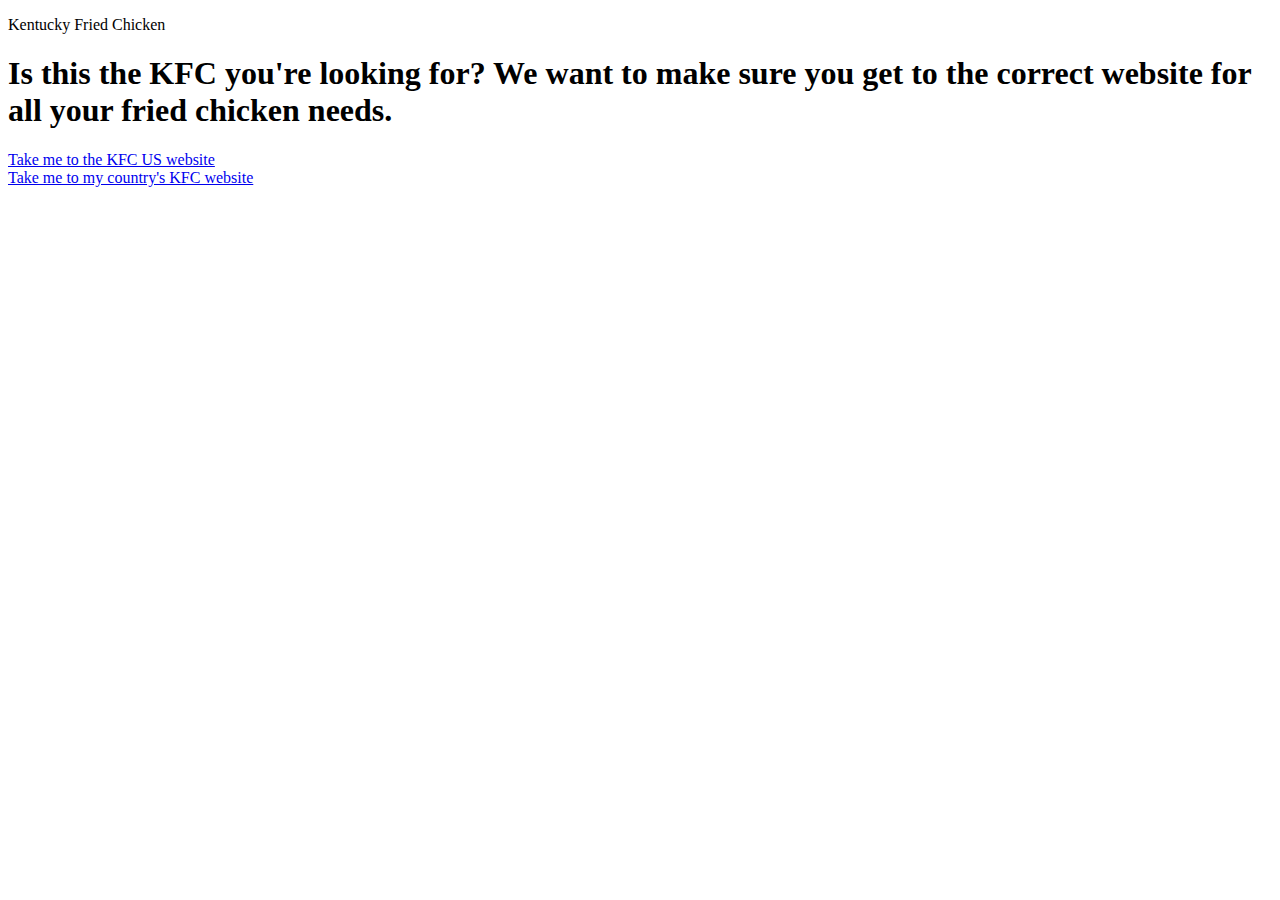
<file: main.html>
<!DOCTYPE html>
<html lang="en">
<head>
    <meta charset="UTF-8">
    <meta http-equiv="X-UA-Compatible" content="IE=edge">
    <meta name="viewport" content="width=device-width, initial-scale=1.0">
    <title>Document</title>
    <style>
       /* a{
        color: blueviolet;
       } */
          
    </style>
</head>
<body>
  <div> <p>Kentucky Fried Chicken</p>
    <h1>Is this the KFC you're looking for? We want to make sure you get to the correct website for all your fried chicken needs.
  </h1>
    <a href="Take me to the KFC US website">Take me to the KFC US website</a><br>
    <a href="index.html">Take me to my country's KFC website</a></div>
</body>
</html>
</file>
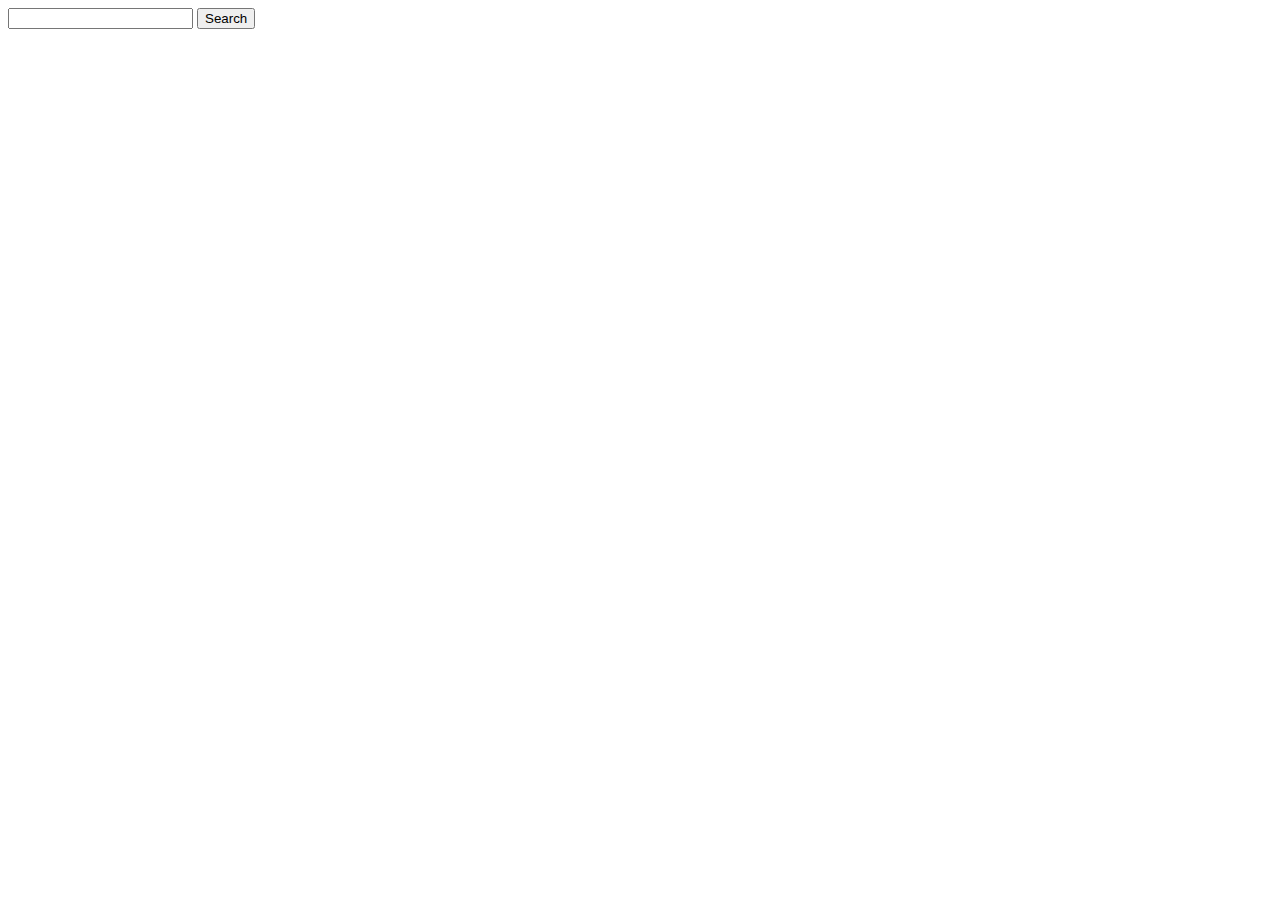
<file: map.html>
<!DOCTYPE html>
<html lang="en">
<head>
    <meta charset="UTF-8">
    <meta http-equiv="X-UA-Compatible" content="IE=edge">
    <meta name="viewport" content="width=device-width, initial-scale=1.0">
    <title>Document</title>
</head>
<body>
    <input type="text" id="search" >
    <button onclick="main()">Search</button>
    <!-- <div id="places"></div> -->
</body>
    <script>
         function main(){
            let places = document.getElementById("search").value
            // console.log(places)
            async function search(){
                try {
                    let res = await fetch(`https://maps.google.com/maps?q=${places}&t=&z=15&ie=UTF8`)
                    let data = await res.json();
                    console.log(data)
                } catch (error) {
                    console.log(error)
                }
            }
            search()
         }

      
        
    </script>
</html>
</file>
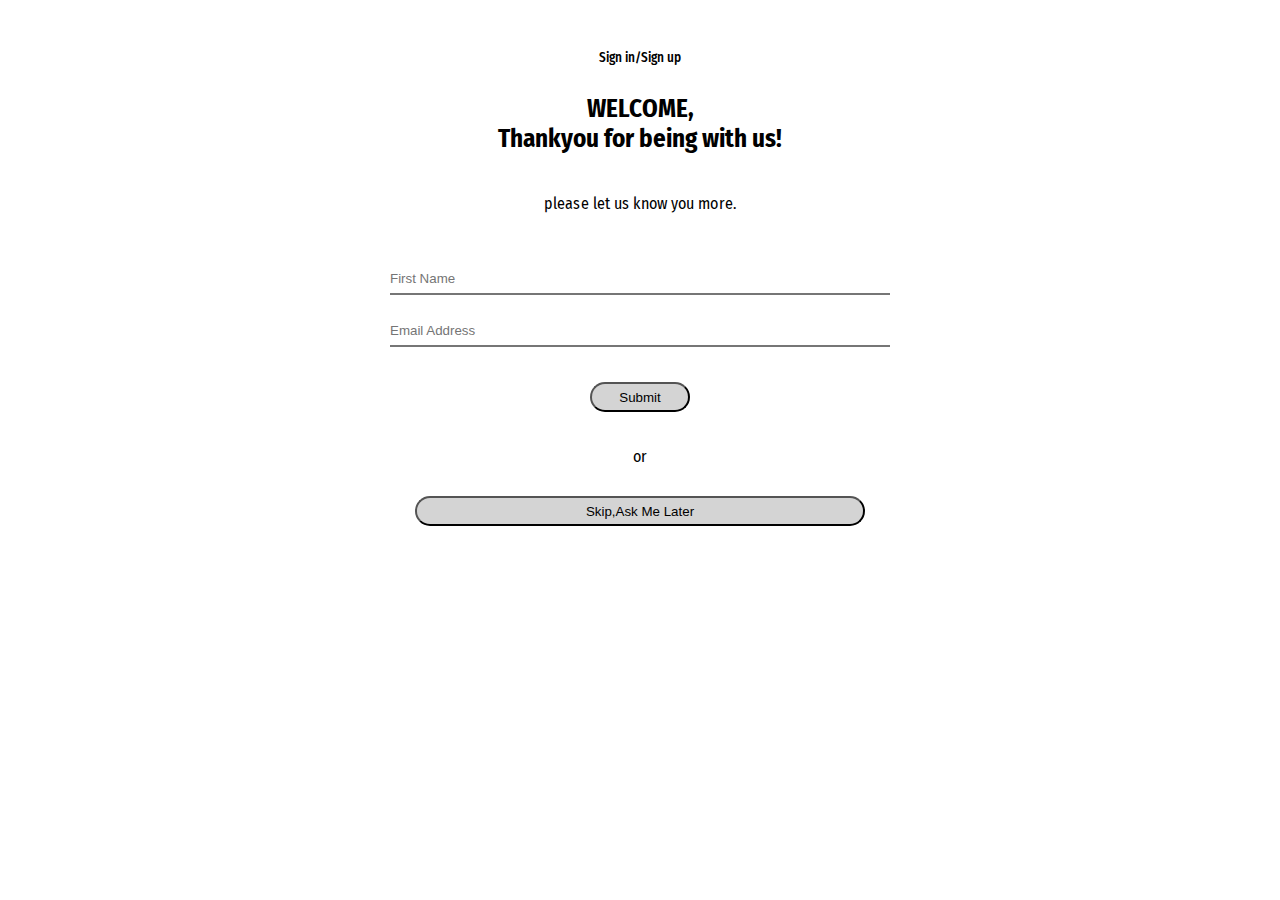
<file: name.html>
<!DOCTYPE html>
<html lang="en">
<head>
    <meta charset="UTF-8">
    <meta http-equiv="X-UA-Compatible" content="IE=edge">
    <meta name="viewport" content="width=device-width, initial-scale=1.0">
    <link href="https://fonts.googleapis.com/css2?family=Baloo+Bhaijaan+2&family=Dancing+Script&family=Fira+Sans+Condensed&family=Satisfy&display=swap" rel="stylesheet">

    <style>
        *{
            margin: 0;
            padding: 0;
        }
        body{
            font-family: 'Fira Sans Condensed', sans-serif;
        }
        #container{
            text-align: center;
        }
        h5{
            padding-top: 50px;
            padding-bottom: 28px;
            font-weight: 500;

        }
        h3{
            font-weight: 700;
            font-size: 25px;
            
        }
        .h3{
            padding-bottom: 40px;
        
        }
        p{
            letter-spacing: 0.1px;
            padding-bottom: 50px;
        }
        #text{
            width: 500px;
            height: 30px;
            border-top: none;
            border-left: none;
            border-right: none;
            margin-bottom: 20px;
        }
        #email{
            width: 500px;
            height: 30px;
            border-top: none;
            border-left: none;
            border-right: none;
            margin-bottom: 35px;
        }
        #button{
            width: 100px;
            height: 30px;
            border-radius: 200px;
            background-color: rgba(211, 211, 211, 0.986);
            margin-bottom: 35px;
        }
        #or{
            padding-bottom: 30px;
        }
        #btn{
            width: 450px;
            background: none;
            height: 30px;
            border-radius: 200px;
            background-color: rgba(211, 211, 211, 0.986);
            margin-bottom: 35px;
        }
        #container a {
            text-decoration: none;
        }

        #container a button {
            cursor: pointer;
        }
        
    </style>
    <title>Document</title>
</head>
<body>
    <div id="container">
        <h5>Sign in/Sign up</h5>
        <h3>WELCOME,</h3>
        <h3 class="h3">Thankyou for being with us!</h3>
        <p>please let us know you more.</p>
        <input type="text" id = "text" placeholder="First Name">
        <br>
        <input type="email" id="email" placeholder="Email Address">
        <br>
        <button id="button" onclick="goToHome()">Submit</button>
        <p id="or">or</p>
        <a href="index.html"><button id="btn" onclick="goToHome()">Skip,Ask Me Later</button></a>
    </div>
</body>
<script>
    function goToHome(){
        window.location = "menu.html"
    }
</script>
</html>
</file>
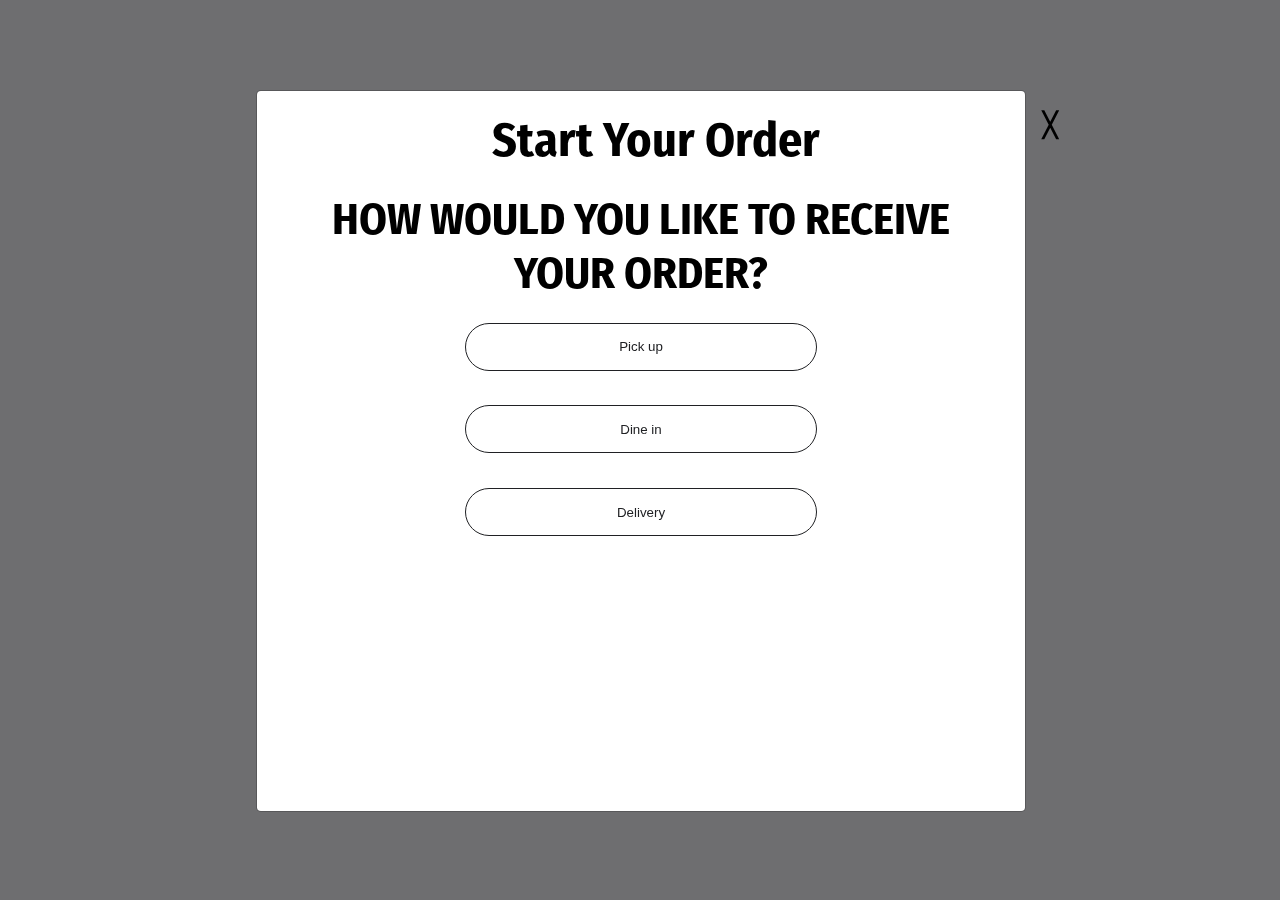
<file: startOrder.html>
<!DOCTYPE html>
<html lang="en">
<head>
    <meta charset="UTF-8">
    <meta http-equiv="X-UA-Compatible" content="IE=edge">
    <meta name="viewport" content="width=device-width, initial-scale=1.0">
    <link href="https://fonts.googleapis.com/css2?family=Baloo+Bhaijaan+2&family=Dancing+Script&family=Fira+Sans+Condensed&family=Satisfy&display=swap" rel="stylesheet">
    <style>
        *{
            margin: 0;
            padding: 0;
        }
        body{
            font-family: 'Fira Sans Condensed', sans-serif;
        }

        #containerDiv {
            position: fixed;
            left: 0px;
            top: 0px;
            right: 0px;
            bottom: 0px;
            z-index: 10000;
            background-color: rgba(32,33,36,.6509803921568628);
            width: 100%;
            height: 100%;
        }
     
        #header{
            display: flex;
            margin-top: 20px;
        }
/* 
        #div12 {
            width: 100%;
        } */

        #header #div2 {
            margin-right: 22%;
            font-size: 1.5rem;
        }
      
        #div1{
            width: 92rem;
            height: 50px;
            font-size: 2rem;
            margin-left: 40%;
            
        }
        #section2{
            text-align: center;
            justify-content: center;
            margin-top:4%;
            font-size: 38px;
        }
        #section2 button{
            border-radius: 200px;
            border: 1.5px solid #202124;
            width: 22rem ;
            height: 3rem;
            background: none transparent;
            color: #202124;
            margin-bottom: 1.7rem;
        }
    
        .div1{
            margin-bottom: 2.5%;
        }

        .div1 button {
            cursor: pointer;
        }

        .cutSign {
            text-decoration: none;
            color: black;
            font-weight: 900;
        }

        .cutSign:hover {
            color:#E4002B;
            font-size: 25px;
        }

        .startOrderDiv {
            position: absolute;
            margin: auto;
            width: 60%;
            height: 80%;
            left: 20%;
            top: 10%;
            display: flex;
            flex-direction: column;
            pointer-events: auto;
            background-color: #fff;
            background-clip: padding-box;
            border: 1px solid rgba(0,0,0,.2);
            border-radius: 0.3rem;
            outline: 0;
            align-items: center;
        }
    </style>

    <title>Document</title>
</head>
<body>
    <div id="containerDiv">
        
        <div class="startOrderDiv">
            <div id="header" >
                <div id="div1">
                    <h2>Start Your Order</h2>
                </div>
                <div id="div2">
                    <a href="Deals.html"><div class="cutSign">&#9587;</div></a>
                </div>
            
           </div>
          
        
            <div id="section2">
                <div class="div1">
                    <h3>HOW WOULD YOU LIKE TO RECEIVE </h3>
                    <h3>YOUR ORDER?</h3>
                </div>
                <div class="div1">
                    <button>Pick up</button><br>
                    <button>Dine in</button><br>
                    <button>Delivery</button><br>
                </div>
            </div>
        </div>

    </div>
</body>
</html>
</file>
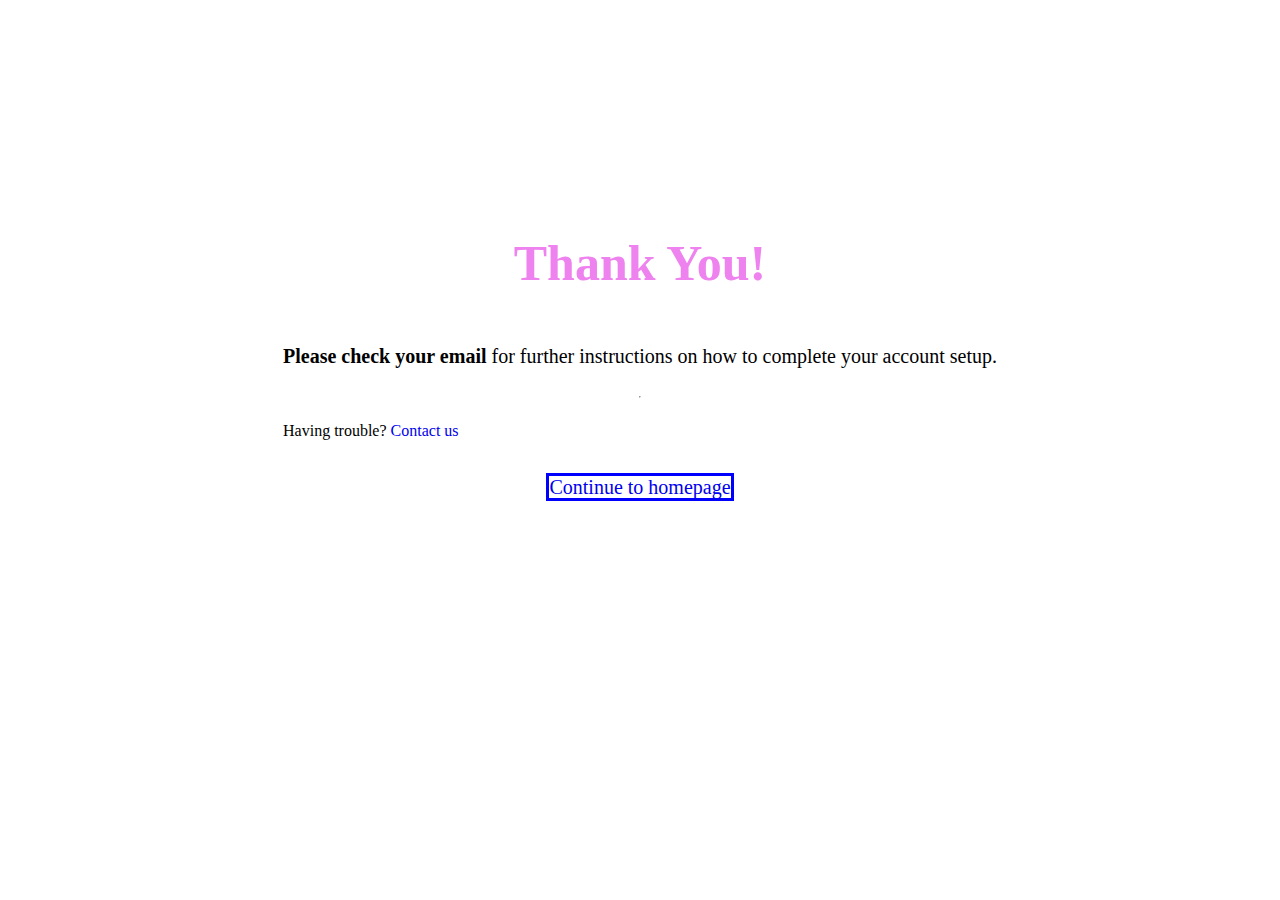
<file: thank.html>
<!DOCTYPE html>
<html lang="en">
<head>
    <meta charset="UTF-8">
    <meta http-equiv="X-UA-Compatible" content="IE=edge">
    <meta name="viewport" content="width=device-width, initial-scale=1.0">
    <title>Document</title>
    <style>
        .jumbotron{
            
           display: grid;
            margin: auto;
        align-items: center;
        justify-content: center;
            margin-top: 200px;
        }
        .display{
            font-weight: bold;
            font-size: 50px;
            text-align: center;
            color: violet;
        }
        .lead{
            font-size: 20px;
            text-align: center;
        }
        a{text-decoration: none;}
       
    </style>
</head>
<body>
    <div class="jumbotron ">
        <h1 class="display">Thank You!</h1>
        <p class="lead"><strong>Please check your email</strong> for further instructions on how to complete your account setup.</p>
        <hr>
        <p>
          Having trouble? <a href="privacy.html">Contact us</a>
        </p>
        <p class="lead">
          <a class="btn" style="border: solid blue 3px;" href="index.html" role="button">Continue to homepage </a>
        </p>
      </div>
</body>
</html>
</file>
